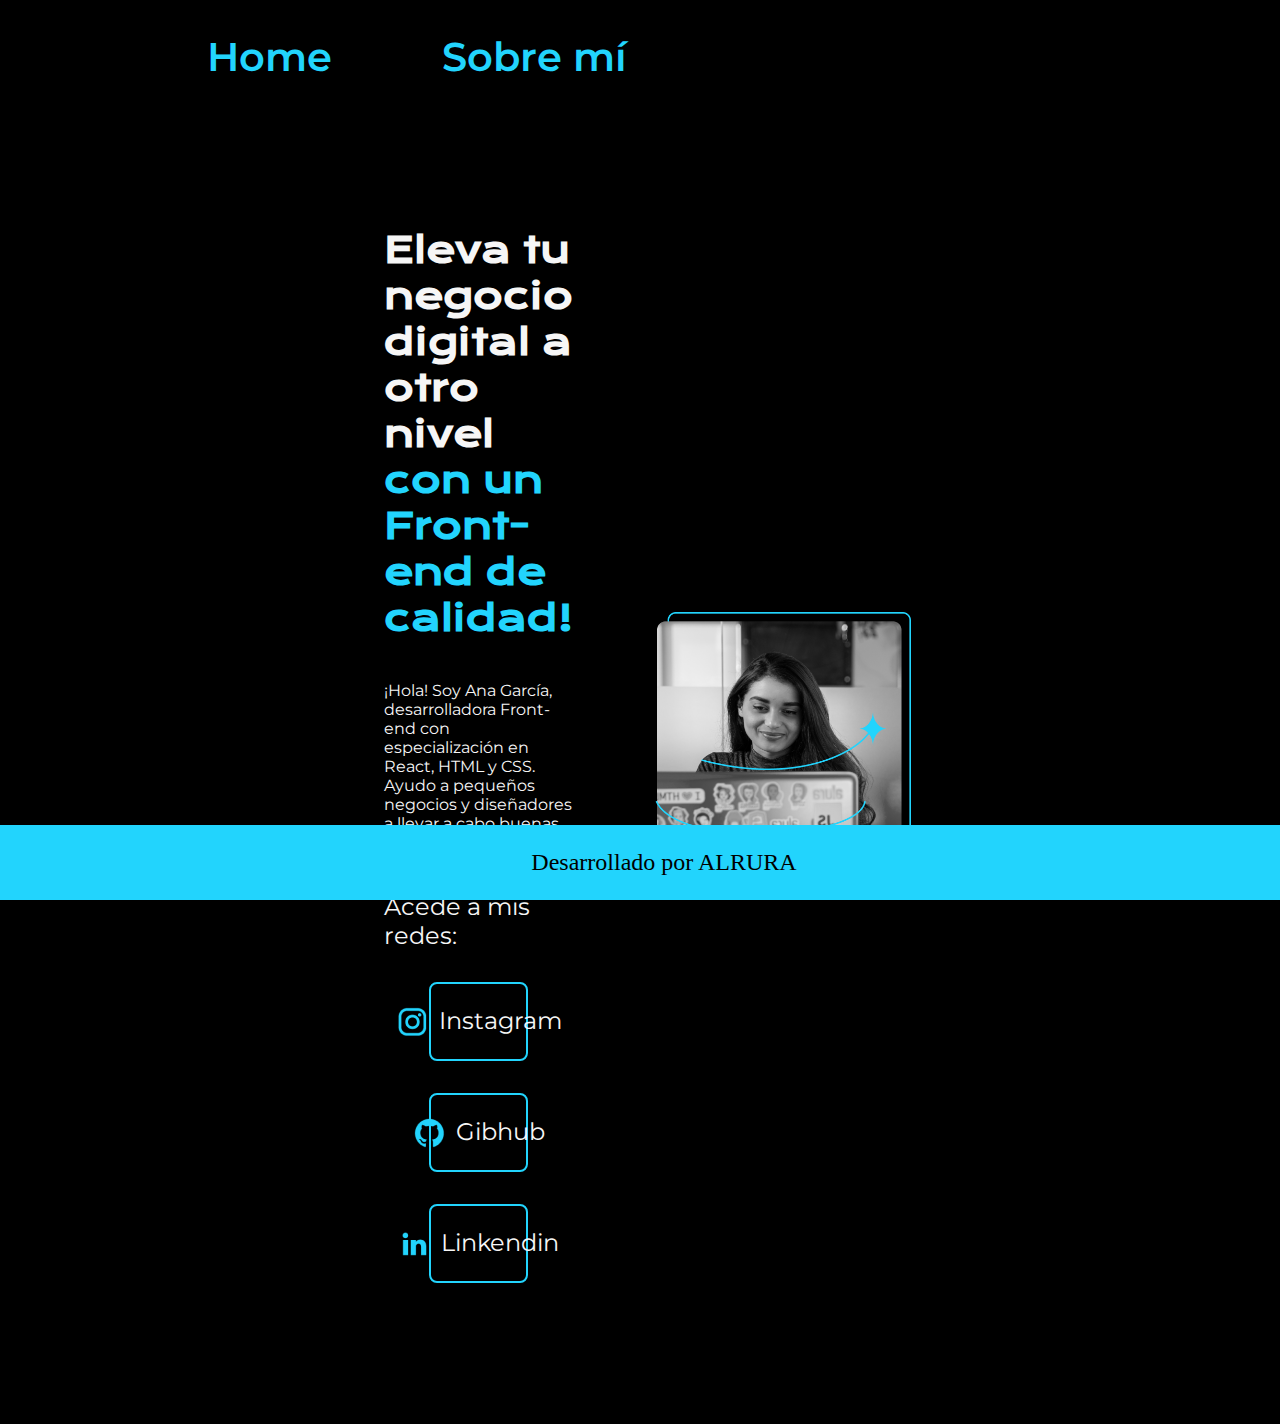
<file: index.html>
<!DOCTYPE html>
<html lang="es-mx">
<head>
    <meta charset="UTF-8">
    <meta name="viewport" content="width=device-width, initial-scale=1.0">
    <title>Portafolio</title>
    <link rel="stylesheet" href="./style/style.css"

 </head>
    
    <body>
            <header class="header">
                <nav class="headerMenu">
                    <a class="headerMenuLink" href="index.html">Home </a>
                    <a class="headerMenuLink" href="abaut.html">Sobre mí</a>
                </nav>
            </header>
            <main class="presentacion">
                <section class="presentacionContenido">
                 <h1 class="presentacionContenidoTitulo"> 
                        Eleva tu negocio digital a otro nivel 
                        <strong class="TituloDestaque"> con un Front-end de calidad!
                        </strong></h1>
                    <P class="presentacionContenidoTexto">¡Hola! Soy Ana García, desarrolladora Front-end con 
                         especialización en React, HTML y CSS. Ayudo a pequeños
                         negocios y diseñadores a llevar a cabo buenas ideas. 
                         ¿Hablamos?

                    </P>
                <div class="presentacionEnlaces">
                    <h2 class="presentacionEnlaceSubtitulo"> Acede a mis redes:</h2>

                    <a class="presentacionEnlaceLink" href="https://www.instagram.com/">
                        <img src="./assets/instagram.png">
                        Instagram</a>
                        
                    <a class="presentacionEnlaceLink" href="https://github.com/">
                        <img src="./assets/github.png">
                        Gibhub</a>

                    <a class="presentacionEnlaceLink" href="https://www.linkedin.com/feed/">
                        <img src="./assets/linkedin.png">
                        Linkendin</a>
                        
                </div>
            </section>

        <img class="presentacionImagen" src="./assets/Imagem.png" alt="imagen de ..."  
        </main>
    <footer class="footer">

        <p> Desarrollado por ALRURA </p>

    </footer>
    </body>
</html>
</file>
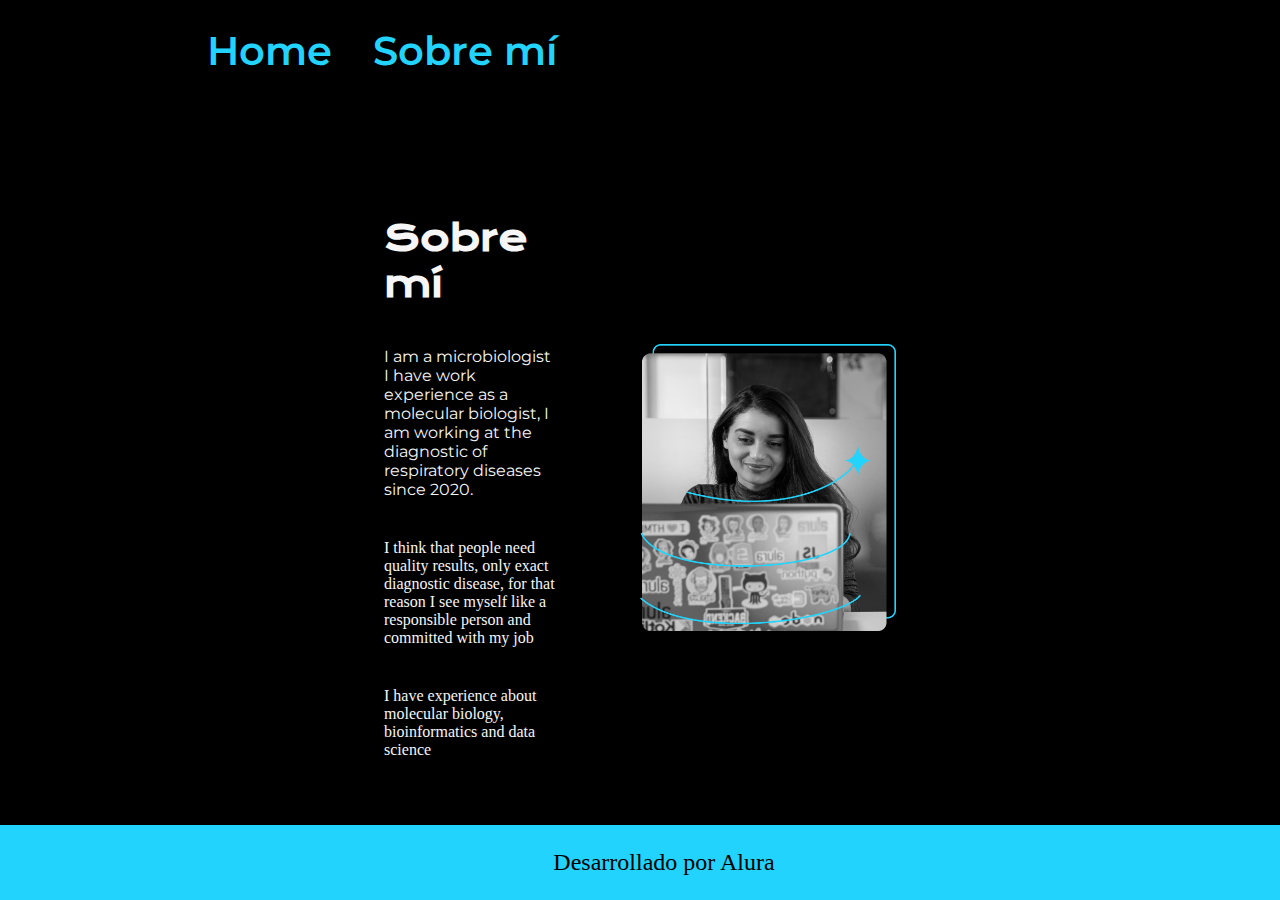
<file: abaut.html>
<!DOCTYPE html>
<html lang="es-mx">
<head>
    <meta charset="UTF-8">
    <meta name="viewport" content="width=device-width, initial-scale=1.0">
    <title>Acerca de mí</title>
    <link rel="stylesheet" href="./style/style.css"
</head>

<body>
    <header class="header">
        <nav class="headerNew">
            <a class="headerMenuLink" href="index.html"> Home </a>
            <a class="headerMenuLink" href="abaut.html"> Sobre mí</a>
        </nav>

    </header>
    <main class="presentacion">  

        <section class="presentacionContenido">
            <h1 class="presentacionContenidoTitulo"> Sobre mí</h1>
            <p class="presentacionContenidoTexto"> I am a microbiologist I have work experience as a molecular biologist, 
                I am working at the diagnostic of respiratory diseases since 2020. </p>
            <p>  I think that people need quality results, only exact diagnostic disease, 
                for that reason I see myself like a responsible person and committed with my job</p>
            <p> I have experience about molecular biology, bioinformatics and data science </p>
          


        </section>
        <img class="presentacionImagen" src="./assets/Imagem.png" alt="Foto de Ana García desaroolando un proyecto"



    </main>

    <footer class="footer">
        <p> Desarrollado por Alura </p>

    </footer>
   
    
</body>
</html>
</file>
<file: style/style.css>
@import url('https://fonts.googleapis.com/css2?family=Krona+One&display=swap');
@import url('https://fonts.googleapis.com/css2?family=Krona+One&family=Montserrat:ital,wght@0,100..900;1,100..900&display=swap');

:root { 
    --color-primario: #000000;
    --color-secundario: #f6f6f6;
    --color-terciario: #22d4fd;
    --color-hover: #272727;


    --fuente-monstserrat: "montserrat", sans serif;
    --fuente-krone:"Krona One", sans-serif;

}
*{
    padding: 0;
    margin: 0;


}

body{
    background-color: var(--color-primario);
    color: var(--color-secundario);
    box-sizing: border-box;
}


.TituloDestaque {
    color:var(--color-terciario);
}


.header{
    padding: 2% 0% 0% 15%;

}
.headerMenu {
    display: flex;
    align-items: center;
    gap: 80px;
}

.headerMenuLink {
    padding: 6px 15px;
    font-family: var(--fuente-monstserrat);
    font-size: 2.5rem;
    font-weight: 600;
    color: var(--color-terciario);
    text-decoration: none;
}

.headerMenuLink:hover{
    color: var(--color-cuaternario);
}



.presentacion{
    padding: 5% 15%;
    display: flex;
    align-items: center;
    margin: 6% 15%;
    justify-content: space-between;
    gap: 82px;
}
.presentacionContenido {
    width: 50%;
    display: flex;
    flex-direction: column;
    gap: 40px ;

}
.presentacionContenidoTitulo {
    font-size: 2.25rem;
    font-family: var(--fuente-krone);
}
.presentacionContenidoTexto {
    font: size 1.5rem; 
    font-family: var(--fuente-monstserrat);

}
.presentacionEnlaces {
    display: flex;
    justify-content: space-between ;
    flex-direction: column;
    align-items: center;
    gap: 32px;
    
}
.presentacionEnlaceSubtitulo{
    font-family:var(--fuente-monstserrat);
    font-size: 1.5rem;
    font-weight: 400;

    
}
.presentacionEnlaceLink {
    width: 50%;
    text-align: center;
    padding: 21.5px 0;
    border-radius: 8px;
    font-family: var(--fuente-monstserrat);
    font-size: 1.5rem ;
    font-weight: 600px ;
    text-decoration: none;
    color: var(--color-secundario);
    border: 2px solid var(--color-terciario);
    display: flex;
    justify-content: center;
    gap: 10px   



}

.presentacionEnlaceLink:hover{
    background-color: var(--color-cuaternario);

}


.presentacionImagen{
    width: 50%;


}
.footer{
    background-color: var(--color-terciario);
    padding: 1.5rem;
    color: var(--color-primario);
    text-align: center;
    font-family: var(--color-primario);
    font-size: 1.5rem ;
    font-weight: 600px ;
    text-decoration: none;
    position: fixed;
    left: 0;
    bottom: 0;
    width: 100%
}


@media (max-width: 1200px){
   
    .header{
        padding: 10%;
    }

    .headerMenu{
        justify-content: center;
    }   
    .presentacion{
        flex-direction: column-reverse;
        padding: 5% ;
    }
    .presentacionContenido{
        width:auto;
    }
}
</file>
